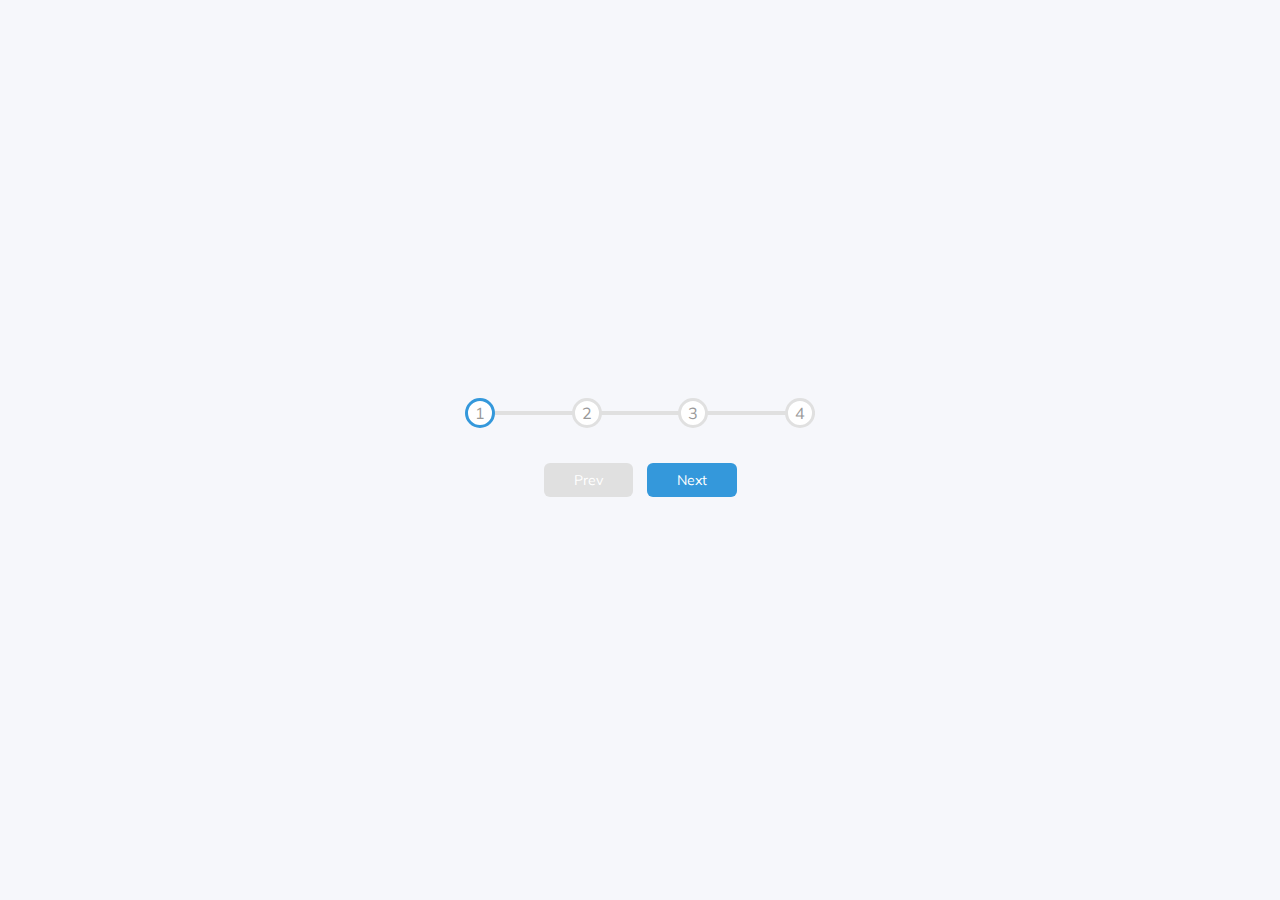
<file: progress_steps/index.html>
<!DOCTYPE html>
<html lang="en">
  <head>
    <meta charset="UTF-8" />
    <meta name="viewport" content="width=device-width, initial-scale=1.0" />
    <link rel="stylesheet" href="style.css" />
    <title>Progress Steps</title>
  </head>
  <body>
    <div class="container">
      <div class="progress-container">
        <div class="progress" id="progress"></div>
        <div class="circle active">1</div>
        <div class="circle">2</div>
        <div class="circle">3</div>
        <div class="circle">4</div>
      </div>
      <button class="btn" id="prev" disabled>Prev</button>
      <button class="btn" id="next">Next</button>
    </div>
    <script src="script.js"></script>
  </body>
</html>
</file>
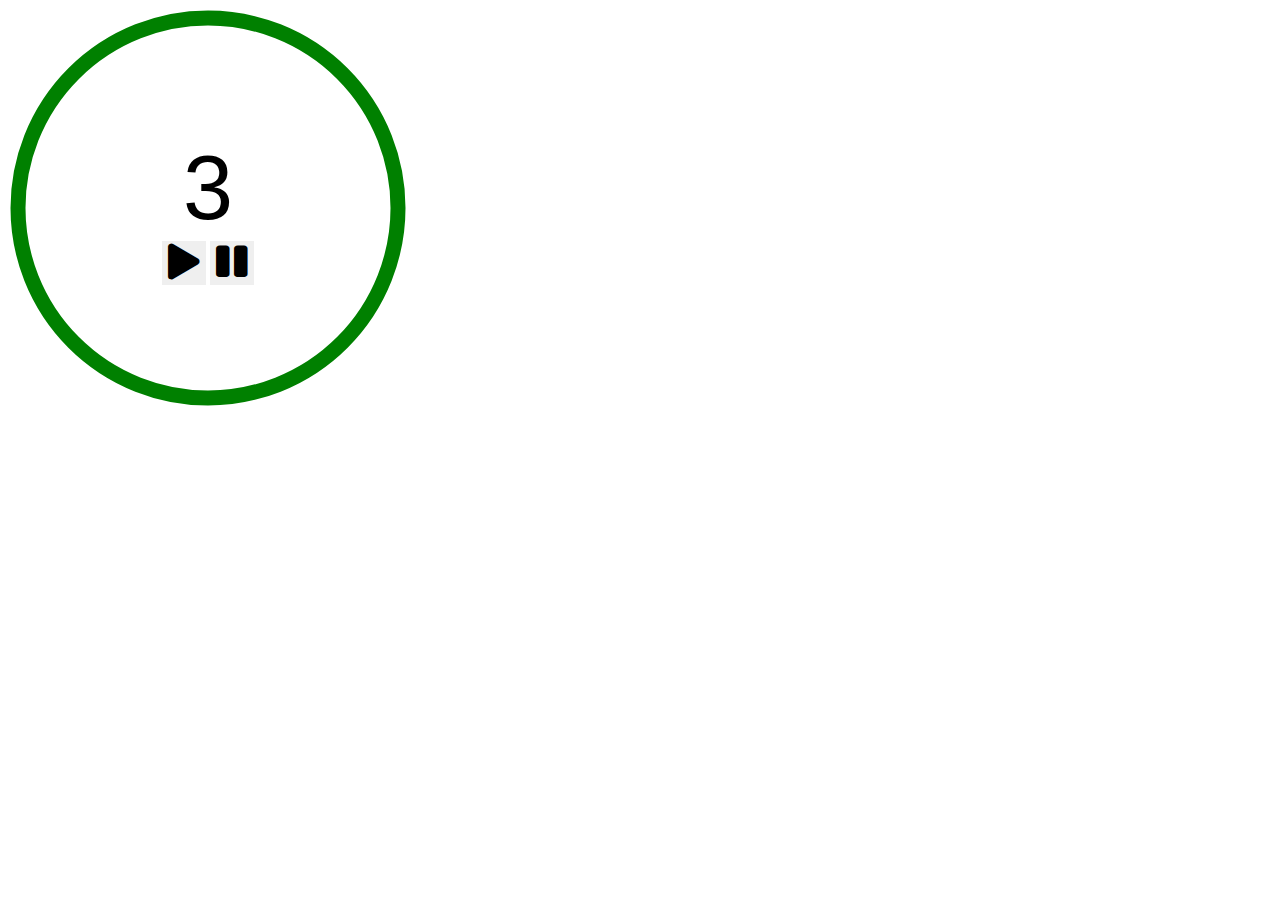
<file: timer/index.html>
<!DOCTYPE html>
<html>
  <head>
    <link rel="stylesheet" href="style.css" />
    <link
      rel="stylesheet"
      href="https://cdnjs.cloudflare.com/ajax/libs/font-awesome/5.11.2/css/all.min.css"
    />
  </head>
  <body>
    <div class="timer">
      <div class="controls">
        <input id="duration" value="3" />
        <div>
          <button id="start"><i class="fas fa-play"></i></button>
          <button id="pause"><i class="fas fa-pause"></i></button>
        </div>
      </div>
      <svg class="dial">
        <circle
          fill="transparent"
          stroke="green"
          stroke-width="15"
          r="190"
          cx="0"
          cy="200"
          transform="rotate(-90 100 100)"
        />
      </svg>
    </div>

    <script src="timer.js"></script>
    <script src="index.js"></script>
  </body>
</html>
</file>
<file: progress_steps/style.css>
@import url("https://fonts.googleapis.com/css?family=Muli&display=swap");

:root {
  --line-border-fill: #3498db;
  --line-border-empty: #e0e0e0;
}

* {
  box-sizing: border-box;
}

body {
  background-color: #f6f7fb;
  font-family: "Muli", sans-serif;
  display: flex;
  flex-direction: column;
  align-items: center;
  justify-content: center;
  height: 100vh;
  overflow: hidden;
  margin: 0;
}

.container {
  text-align: center;
}

.progress-container {
  display: flex;
  justify-content: space-between;
  position: relative;
  margin-bottom: 30px;
  max-width: 100%;
  width: 350px;
}

.progress-container::before {
  content: "";
  background-color: var(--line-border-empty);
  position: absolute;
  top: 50%;
  left: 0;
  transform: translateY(-50%);
  z-index: -1;
  height: 4px;
  width: 100%;
}

.progress {
  background-color: var(--line-border-fill);
  position: absolute;
  top: 50%;
  left: 0;
  transform: translateY(-50%);
  z-index: -1;
  height: 4px;
  width: 0%;
  transition: 0.4s ease;
}

.circle {
  background-color: #fff;
  color: #999;
  border-radius: 50%;
  height: 30px;
  width: 30px;
  display: flex;
  align-items: center;
  justify-content: center;
  border: 3px solid var(--line-border-empty);
  transition: 0.4s ease;
}

.circle.active {
  border-color: var(--line-border-fill);
}

.btn {
  background-color: var(--line-border-fill);
  color: #fff;
  border: 0;
  border-radius: 6px;
  cursor: pointer;
  font-family: inherit;
  padding: 8px 30px;
  margin: 5px;
  font-size: 14px;
}

.btn:active {
  transform: scale(0.98);
}

.btn:focus {
  outline: 0;
}
.btn:disabled {
  background-color: var(--line-border-empty);
  cursor: not-allowed;
}
</file>
<file: timer/style.css>
.dial {
  height: 400px;
  width: 400px;
}

.timer {
  position: relative;
  display: inline-block;
}

* {
  font: inherit;
}

body {
  font-family: 'Segoe UI', Roboto, Oxygen, Ubuntu, Cantarell, 'Fira Sans',
    'Droid Sans', 'Helvetica Neue', Helvetica, Arial, sans-serif;
}

.timer input {
  display: block;
  border: none;
  width: 240px;
  font-size: 90px;
  text-align: center;
}

.timer button {
  border: none;
  font-size: 36px;
  cursor: pointer;
}

.timer button:focus {
  outline: none;
}

.timer input:focus {
  outline: none;
}

.controls {
  position: absolute;
  top: 0;
  left: 0;
  right: 0;
  bottom: 0;
  display: flex;
  justify-content: center;
  align-items: center;
  flex-direction: column;
}
</file>
